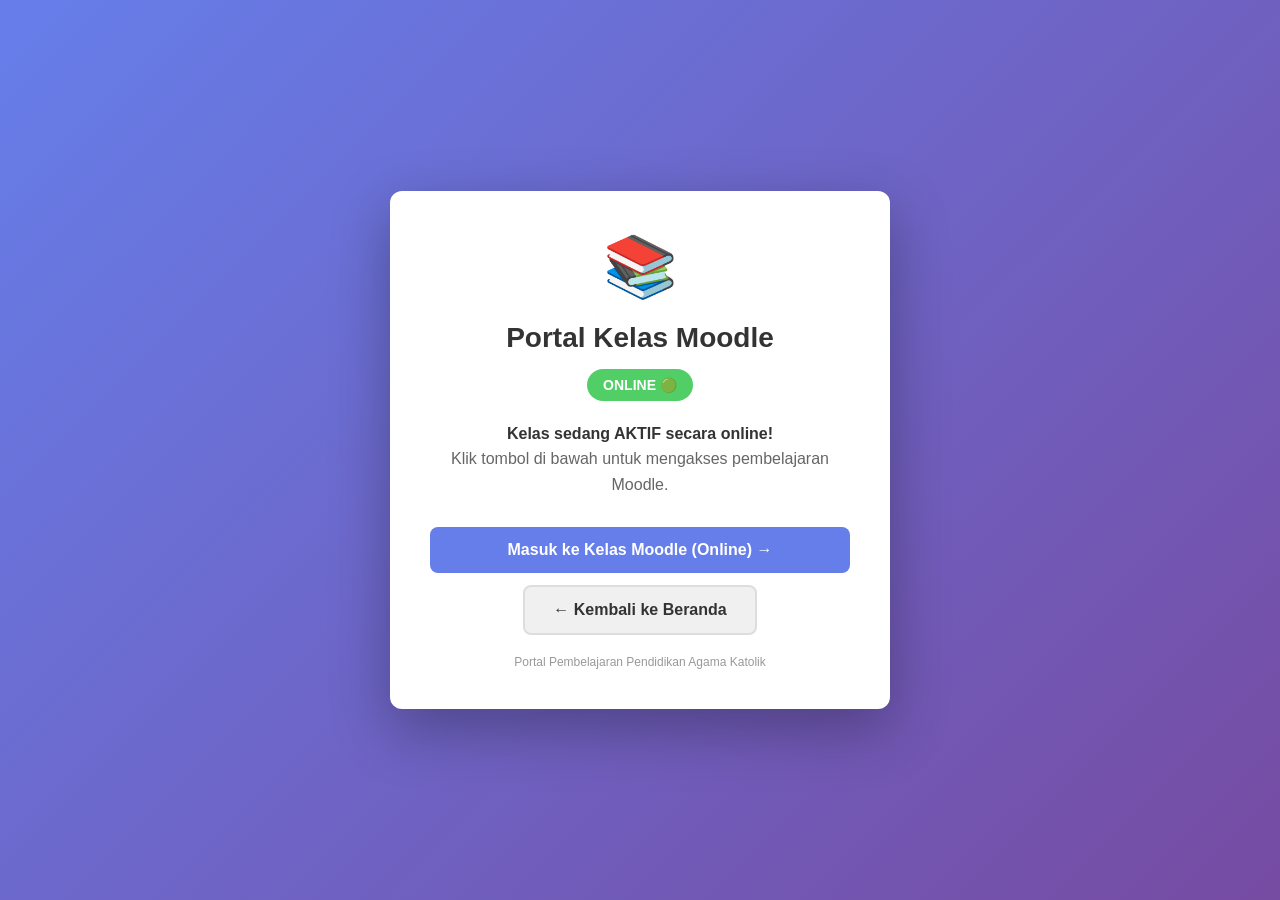
<file: moodle/index.html>
<!DOCTYPE html>
<html lang="id">
<head>
  <meta charset="UTF-8">
  <meta name="viewport" content="width=device-width, initial-scale=1.0">
  <title>Portal Moodle - Pendidikan Agama Katolik</title>
  <meta name="description" content="Portal pembelajaran LMS Moodle untuk Pendidikan Agama Katolik">
  <style>
    * {
      margin: 0;
      padding: 0;
      box-sizing: border-box;
    }
    body {
      font-family: "Segoe UI", Tahoma, Geneva, Verdana, sans-serif;
      background: linear-gradient(135deg, #667eea 0%, #764ba2 100%);
      min-height: 100vh;
      display: flex;
      align-items: center;
      justify-content: center;
      padding: 20px;
    }
    .container {
      background: white;
      border-radius: 12px;
      box-shadow: 0 20px 60px rgba(0, 0, 0, 0.3);
      max-width: 500px;
      width: 100%;
      padding: 40px;
      text-align: center;
    }
    .header-icon {
      font-size: 60px;
      margin-bottom: 20px;
    }
    h1 {
      color: #333;
      font-size: 28px;
      margin-bottom: 15px;
    }
    .status-badge {
      display: inline-block;
      padding: 8px 16px;
      border-radius: 25px;
      font-size: 14px;
      font-weight: 600;
      margin-bottom: 20px;
      color: white;
    }
    .status-badge.offline {
      background-color: #ff6b6b;
    }
    .status-badge.online {
      background-color: #51cf66;
    }
    .message {
      color: #666;
      font-size: 16px;
      line-height: 1.6;
      margin-bottom: 30px;
    }
    .message strong {
      color: #333;
    }
    .button-group {
      display: flex;
      flex-direction: column;
      gap: 12px;
    }
    .btn {
      display: inline-block;
      padding: 14px 28px;
      border-radius: 8px;
      text-decoration: none;
      font-size: 16px;
      font-weight: 600;
      transition: all 0.3s ease;
      border: none;
      cursor: pointer;
    }
    .btn-primary {
      background-color: #667eea;
      color: white;
    }
    .btn-primary:hover {
      background-color: #5568d3;
      transform: translateY(-2px);
      box-shadow: 0 10px 20px rgba(102, 126, 234, 0.3);
    }
    .btn-primary:disabled {
      background-color: #ccc;
      cursor: not-allowed;
      transform: none;
    }
    .btn-secondary {
      margin-top: 12px;
      background-color: #f0f0f0;
      color: #333;
      border: 2px solid #ddd;
    }
    .btn-secondary:hover {
      background-color: #e0e0e0;
      transform: translateY(-2px);
    }
    .info-box {
      background-color: #f9f9f9;
      border-left: 4px solid #667eea;
      padding: 15px;
      border-radius: 4px;
      margin-bottom: 20px;
      text-align: left;
      font-size: 14px;
      color: #555;
    }
    .footer-text {
      margin-top: 20px;
      font-size: 12px;
      color: #999;
    }
  </style>
</head>
<body>
  <div class="container">
    <div class="header-icon">📚</div>
    <h1>Portal Kelas Moodle</h1>
    <div class="status-badge" id="statusBadge">Memuat...</div>
    
    <div class="message" id="messageBox">Memuat konfigurasi...</div>
    
    <div class="button-group" id="buttonGroup">
      <button class="btn btn-primary" disabled>Memuat...</button>
    </div>
    
    <a href="../index.html" class="btn btn-secondary">← Kembali ke Beranda</a>
    
    <div class="footer-text">
      Portal Pembelajaran Pendidikan Agama Katolik
    </div>
  </div>

  <script>
    async function loadConfig() {
      try {
        const response = await fetch(`./config.json?t=${Date.now()}`, { cache: "no-store" });
        if (!response.ok) throw new Error(`HTTP ${response.status}`);
        const config = await response.json();
        
        const statusBadge = document.getElementById("statusBadge");
        const messageBox = document.getElementById("messageBox");
        const buttonGroup = document.getElementById("buttonGroup");
        
        if (config.mode === "online" && config.online_url) {
          statusBadge.className = "status-badge online";
          statusBadge.textContent = "ONLINE 🟢";
          
          messageBox.innerHTML = 
            `<strong>Kelas sedang AKTIF secara online!</strong><br>` +
            `Klik tombol di bawah untuk mengakses pembelajaran Moodle.`;
          
          const link = document.createElement("a");
          const url = new URL(config.online_url);
          if (!["http:", "https:"].includes(url.protocol)) throw new Error("URL online tidak valid");
          link.href = url.href;
          link.target = "_blank";
          link.rel = "noopener noreferrer";
          link.className = "btn btn-primary";
          link.textContent = "Masuk ke Kelas Moodle (Online) →";
          buttonGroup.replaceChildren(link);
        } else if (config.mode === "offline" && config.local_url) {
          statusBadge.className = "status-badge offline";
          statusBadge.textContent = "MODE PEMELIHARAAN 🔧";
          
          messageBox.innerHTML = 
            `<strong>Kelas sedang dalam mode pemeliharaan atau offline.</strong><br>` +
            `Kami sedang melakukan pembaruan dan perbaikan sistem agar pembelajaran ` +
            `Anda lebih baik. Silakan kembali lagi dalam beberapa saat. 😊`;
          
          const link = document.createElement("a");
          const url = new URL(config.local_url);
          if (!["http:", "https:"].includes(url.protocol)) throw new Error("URL lokal tidak valid");
          link.href = url.href;
          link.className = "btn btn-primary";
          link.textContent = "Masuk via Jaringan Lokal (Khusus Lab)";
          buttonGroup.replaceChildren(link);
        } else {
          throw new Error("Mode atau URL Moodle tidak valid");
        }
      } catch (error) {
        console.error("Gagal memuat konfigurasi:", error);
        document.getElementById("statusBadge").textContent = "ERROR ⚠️";
        document.getElementById("messageBox").textContent = 
          "Terjadi kesalahan saat memuat konfigurasi. Silakan refresh halaman.";
        document.getElementById("buttonGroup").replaceChildren();
      }
    }
    
    document.addEventListener("DOMContentLoaded", loadConfig);
  </script>
</body>
</html>
</file>
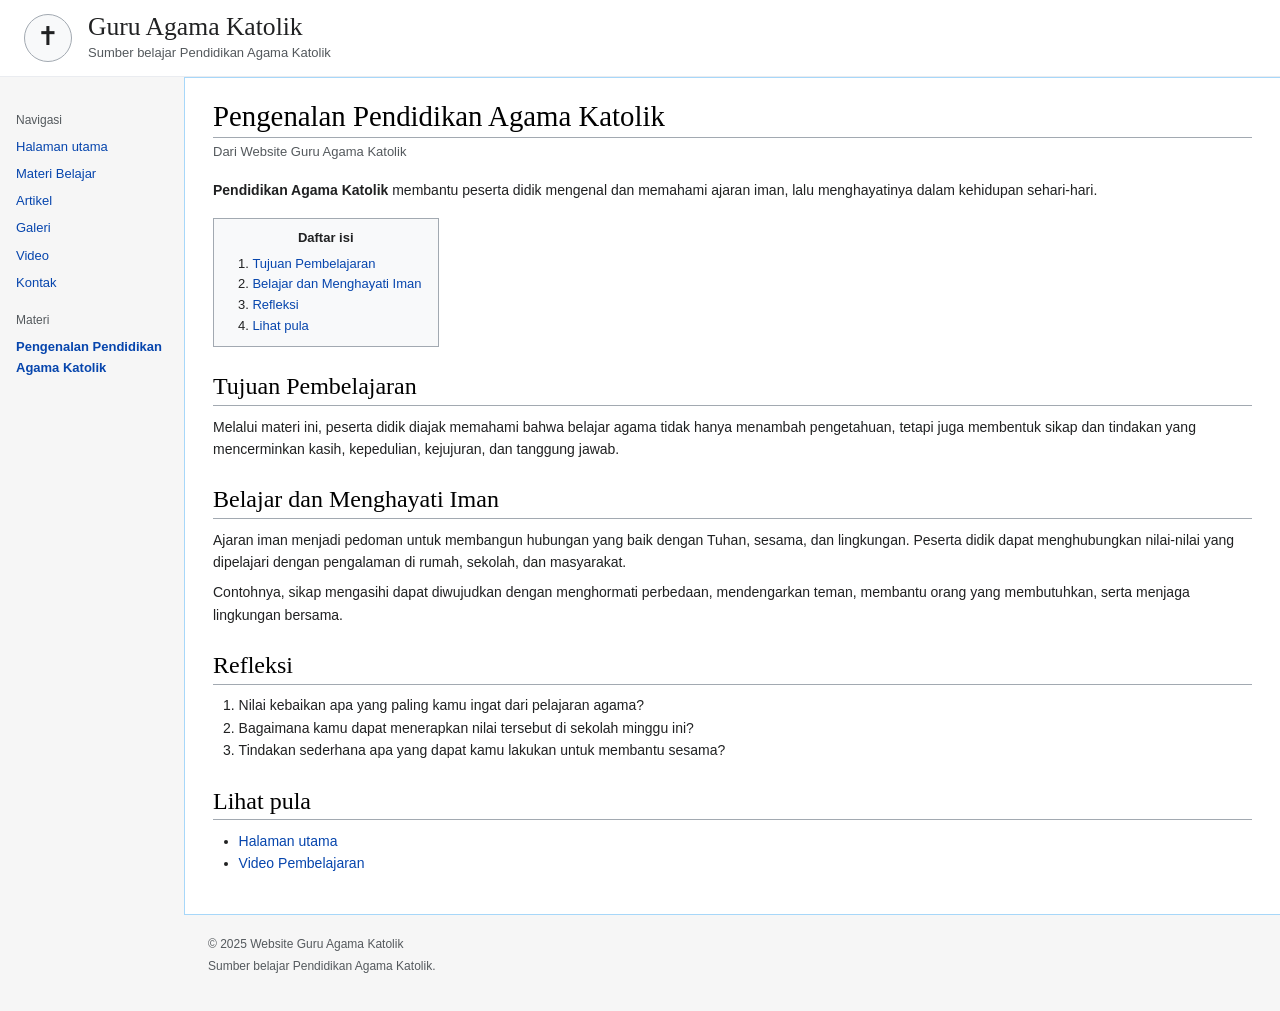
<file: materi1.html>
<!DOCTYPE html>
<html lang="id">
<head>
  <meta charset="UTF-8">
  <meta name="viewport" content="width=device-width, initial-scale=1.0">
  <title>Pengenalan Pendidikan Agama Katolik – Guru Agama Katolik</title>
  <meta name="description" content="Pengenalan Pendidikan Agama Katolik: mengenal ajaran iman dan menghayatinya dalam kehidupan sehari-hari.">
  <link rel="stylesheet" href="style.css">
</head>
<body>
  <a class="skip-link" href="#konten">Lewati ke konten</a>

  <header class="site-header">
    <span class="site-logo" aria-hidden="true">✝</span>
    <div>
      <a class="site-title" href="index.html">Guru Agama Katolik</a>
      <p class="site-tagline">Sumber belajar Pendidikan Agama Katolik</p>
    </div>
  </header>

  <div class="layout">
    <nav class="sidebar" aria-label="Navigasi utama">
      <h2>Navigasi</h2>
      <ul>
        <li><a href="index.html">Halaman utama</a></li>
        <li><a href="index.html#materi-belajar">Materi Belajar</a></li>
        <li><a href="index.html#artikel">Artikel</a></li>
        <li><a href="index.html#galeri">Galeri</a></li>
        <li><a href="index.html#video">Video</a></li>
        <li><a href="index.html#kontak">Kontak</a></li>
      </ul>
      <h2>Materi</h2>
      <ul>
        <li><a href="materi1.html" aria-current="page"><b>Pengenalan Pendidikan Agama Katolik</b></a></li>
      </ul>
    </nav>

    <main id="konten" class="content">
      <h1>Pengenalan Pendidikan Agama Katolik</h1>
      <p class="from-site">Dari Website Guru Agama Katolik</p>

      <p>
        <b>Pendidikan Agama Katolik</b> membantu peserta didik mengenal dan memahami ajaran
        iman, lalu menghayatinya dalam kehidupan sehari-hari.
      </p>

      <div class="toc" role="navigation" aria-label="Daftar isi">
        <p class="toc-title">Daftar isi</p>
        <ol>
          <li><a href="#tujuan">Tujuan Pembelajaran</a></li>
          <li><a href="#iman">Belajar dan Menghayati Iman</a></li>
          <li><a href="#refleksi">Refleksi</a></li>
          <li><a href="#lihat-pula">Lihat pula</a></li>
        </ol>
      </div>

      <section id="tujuan">
        <h2>Tujuan Pembelajaran</h2>
        <p>
          Melalui materi ini, peserta didik diajak memahami bahwa belajar agama tidak hanya
          menambah pengetahuan, tetapi juga membentuk sikap dan tindakan yang mencerminkan
          kasih, kepedulian, kejujuran, dan tanggung jawab.
        </p>
      </section>

      <section id="iman">
        <h2>Belajar dan Menghayati Iman</h2>
        <p>
          Ajaran iman menjadi pedoman untuk membangun hubungan yang baik dengan Tuhan,
          sesama, dan lingkungan. Peserta didik dapat menghubungkan nilai-nilai yang
          dipelajari dengan pengalaman di rumah, sekolah, dan masyarakat.
        </p>
        <p>
          Contohnya, sikap mengasihi dapat diwujudkan dengan menghormati perbedaan,
          mendengarkan teman, membantu orang yang membutuhkan, serta menjaga lingkungan
          bersama.
        </p>
      </section>

      <section id="refleksi">
        <h2>Refleksi</h2>
        <ol>
          <li>Nilai kebaikan apa yang paling kamu ingat dari pelajaran agama?</li>
          <li>Bagaimana kamu dapat menerapkan nilai tersebut di sekolah minggu ini?</li>
          <li>Tindakan sederhana apa yang dapat kamu lakukan untuk membantu sesama?</li>
        </ol>
      </section>

      <section id="lihat-pula">
        <h2>Lihat pula</h2>
        <ul>
          <li><a href="index.html">Halaman utama</a></li>
          <li><a href="index.html#video">Video Pembelajaran</a></li>
        </ul>
      </section>
    </main>
  </div>

  <footer class="site-footer">
    <p>&copy; 2025 Website Guru Agama Katolik</p>
    <p>Sumber belajar Pendidikan Agama Katolik.</p>
  </footer>
</body>
</html>
</file>
<file: style.css>
:root {
  --link: #0645ad;
  --link-visited: #0b0080;
  --border: #a2a9b1;
  --border-light: #eaecf0;
  --panel: #f8f9fa;
  --infobox-head: #cedff2;
  --text: #202122;
  --serif: "Linux Libertine", "Georgia", "Times", serif;
  --sans: -apple-system, "Segoe UI", Roboto, "Helvetica Neue", Arial, sans-serif;
}

* {
  box-sizing: border-box;
}

html {
  scroll-behavior: smooth;
}

body {
  margin: 0;
  background: #f6f6f6;
  color: var(--text);
  font-family: var(--sans);
  font-size: 0.875rem;
  line-height: 1.6;
}

a {
  color: var(--link);
  text-decoration: none;
}

a:visited {
  color: var(--link-visited);
}

a:hover {
  text-decoration: underline;
}

a:focus-visible,
button:focus-visible,
input:focus-visible,
textarea:focus-visible {
  outline: 2px solid #36c;
  outline-offset: 2px;
}

.skip-link {
  position: absolute;
  top: -3rem;
  left: 0.5rem;
  padding: 0.5rem 0.75rem;
  background: #fff;
  border: 1px solid var(--border);
}

.skip-link:focus {
  top: 0.5rem;
  z-index: 10;
}

/* Header */
.site-header {
  display: flex;
  align-items: center;
  gap: 1rem;
  padding: 0.75rem 1.5rem;
  background: #fff;
  border-bottom: 1px solid var(--border-light);
}

.site-logo {
  display: grid;
  width: 3rem;
  height: 3rem;
  flex: none;
  place-items: center;
  border: 1px solid var(--border);
  border-radius: 50%;
  background: var(--panel);
  color: var(--text);
  font-family: var(--serif);
  font-size: 1.6rem;
}

.site-title {
  color: var(--text);
  font-family: var(--serif);
  font-size: 1.6rem;
  line-height: 1.2;
}

.site-title:hover {
  text-decoration: none;
}

.site-tagline {
  margin: 0;
  color: #54595d;
  font-size: 0.8125rem;
}

/* Layout */
.layout {
  display: grid;
  grid-template-columns: 11.5rem minmax(0, 1fr);
  max-width: 80rem;
  margin: 0 auto;
}

.sidebar {
  padding: 1.25rem 0.75rem 1.5rem 1rem;
  font-size: 0.8125rem;
}

.sidebar h2 {
  margin: 1rem 0 0.35rem;
  padding: 0;
  border: 0;
  color: #54595d;
  font-family: var(--sans);
  font-size: 0.75rem;
  font-weight: normal;
}

.sidebar ul {
  margin: 0;
  padding: 0;
  list-style: none;
}

.sidebar li {
  padding: 0.2rem 0;
}

.content {
  min-width: 0;
  padding: 1.25rem 1.75rem 2rem;
  background: #fff;
  border: 1px solid #a7d7f9;
  border-right: 0;
}

/* Article text */
h1,
h2,
h3 {
  color: #000;
  font-family: var(--serif);
  font-weight: normal;
  line-height: 1.3;
}

h1 {
  margin: 0 0 0.25rem;
  padding-bottom: 0.15rem;
  border-bottom: 1px solid var(--border);
  font-size: 1.8rem;
}

h2 {
  margin: 1.5rem 0 0.6rem;
  padding-bottom: 0.15rem;
  border-bottom: 1px solid var(--border);
  font-size: 1.5rem;
}

h3 {
  margin: 1.2rem 0 0.4rem;
  font-size: 1.2rem;
  font-weight: bold;
}

p {
  margin: 0.5rem 0;
}

ul,
ol {
  margin: 0.4rem 0 0.5rem 1.6rem;
  padding: 0;
}

.from-site {
  margin: 0 0 1rem;
  color: #54595d;
  font-size: 0.8125rem;
}

.hatnote {
  margin: 0 0 0.75rem;
  padding-left: 1.6rem;
  font-style: italic;
}

/* Infobox */
.infobox {
  float: right;
  clear: right;
  width: 22rem;
  margin: 0.4rem 0 1rem 1.5rem;
  border: 1px solid var(--border);
  background: var(--panel);
  font-size: 0.8125rem;
}

.infobox caption {
  padding: 0.4rem;
  background: var(--infobox-head);
  font-size: 1rem;
  font-weight: bold;
  text-align: center;
}

.infobox th,
.infobox td {
  padding: 0.35rem 0.5rem;
  vertical-align: top;
  text-align: left;
}

.infobox th {
  width: 3.5rem;
  white-space: nowrap;
}

/* Contents box */
.toc {
  display: table;
  min-width: 14rem;
  margin: 1rem 0;
  padding: 0.6rem 1rem;
  border: 1px solid var(--border);
  background: var(--panel);
  font-size: 0.8125rem;
}

.toc-title {
  margin: 0 0 0.3rem;
  font-weight: bold;
  text-align: center;
}

.toc ol {
  margin: 0;
  padding-left: 1.4rem;
}

/* Media */
.thumb {
  max-width: 34rem;
  margin: 0.75rem 0;
  padding: 0.4rem;
  border: 1px solid var(--border);
  background: var(--panel);
}

.thumb-vertical {
  max-width: 20rem;
}

.video-frame {
  position: relative;
  aspect-ratio: 16 / 9;
  background: #000;
}

.thumb-vertical .video-frame {
  aspect-ratio: 9 / 16;
}

.video-frame iframe {
  position: absolute;
  inset: 0;
  width: 100%;
  height: 100%;
  border: 0;
}

.thumb figcaption {
  padding-top: 0.4rem;
  font-size: 0.8125rem;
}

.gallery {
  display: grid;
  grid-template-columns: repeat(auto-fit, minmax(10rem, 1fr));
  gap: 0.75rem;
  max-width: 34rem;
}

.gallery figure {
  margin: 0;
  padding: 0.4rem;
  border: 1px solid var(--border);
  background: var(--panel);
}

.gallery img {
  display: block;
  width: 100%;
  height: auto;
  background: #eaecf0;
}

/* Contact form */
.contact-form {
  display: grid;
  max-width: 34rem;
  gap: 0.5rem;
}

.contact-form label {
  font-weight: bold;
}

.contact-form input,
.contact-form textarea {
  width: 100%;
  padding: 0.4rem 0.5rem;
  border: 1px solid var(--border);
  border-radius: 2px;
  font: inherit;
}

.contact-form textarea {
  min-height: 7rem;
}

.contact-form button {
  justify-self: start;
  padding: 0.4rem 1rem;
  border: 1px solid #36c;
  border-radius: 2px;
  background: #36c;
  color: #fff;
  font: inherit;
  font-weight: bold;
  cursor: pointer;
}

.contact-form button:hover {
  background: #447ff5;
}

/* Footer */
.site-footer {
  max-width: 80rem;
  margin: 0 auto;
  padding: 1rem 1.5rem 2rem 13rem;
  color: #54595d;
  font-size: 0.75rem;
}

.site-footer p {
  margin: 0.2rem 0;
}

/* Small screens */
@media (max-width: 800px) {
  .layout {
    grid-template-columns: 1fr;
  }

  .sidebar {
    padding: 0.75rem 1rem;
  }

  .sidebar h2 {
    display: none;
  }

  .sidebar ul {
    display: flex;
    flex-wrap: wrap;
    gap: 0.25rem 1rem;
  }

  .content {
    padding: 1rem;
    border-right: 0;
    border-left: 0;
  }

  .infobox {
    float: none;
    width: 100%;
    margin: 0.5rem 0 1rem;
  }

  .site-footer {
    padding: 1rem;
  }

  .site-header {
    padding: 0.75rem 1rem;
  }
}

@media (prefers-reduced-motion: reduce) {
  html {
    scroll-behavior: auto;
  }
}
</file>
